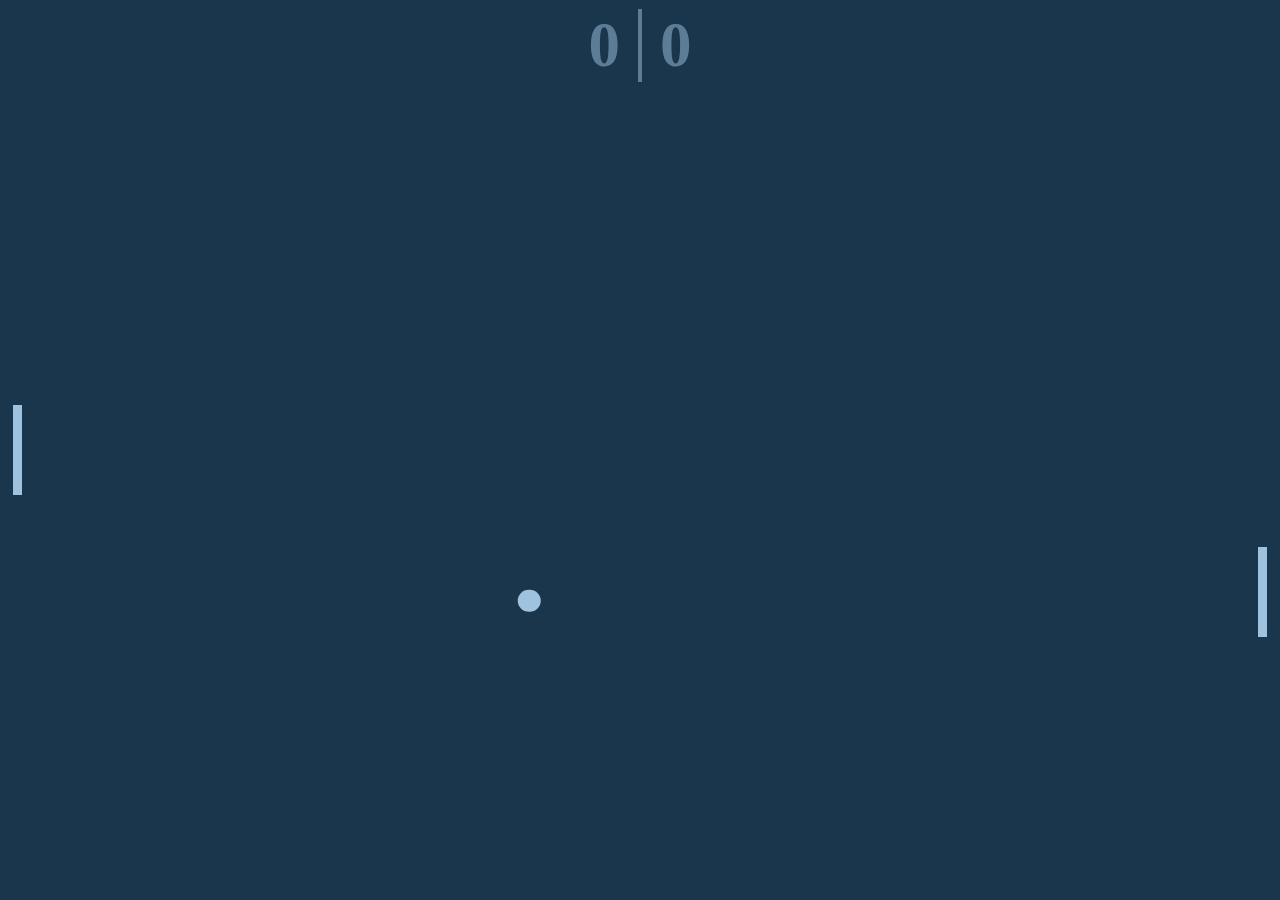
<file: Pong vs Multiplayer/index.html>
<!DOCTYPE html>
<html lang="en">

<head>
    <meta charset="UTF-8">
    <meta http-equiv="X-UA-Compatible" content="IE=edge">
    <meta name="viewport" content="width=device-width, initial-scale=1.0">
    <link rel="stylesheet" href="styles.css">
    <script src="script.js" type="module"></script>
    <title>PONG</title>
</head>

<body>
    <div class="score">
        <div id="player-score">0</div>
        <div id="computer-score">0</div>
    </div>
    <div class="ball" id="ball"></div>
    <div class="paddle left" id="player-paddle"></div>
    <div class="paddle right" id="computer-paddle"></div>
</body>

</html>
</file>
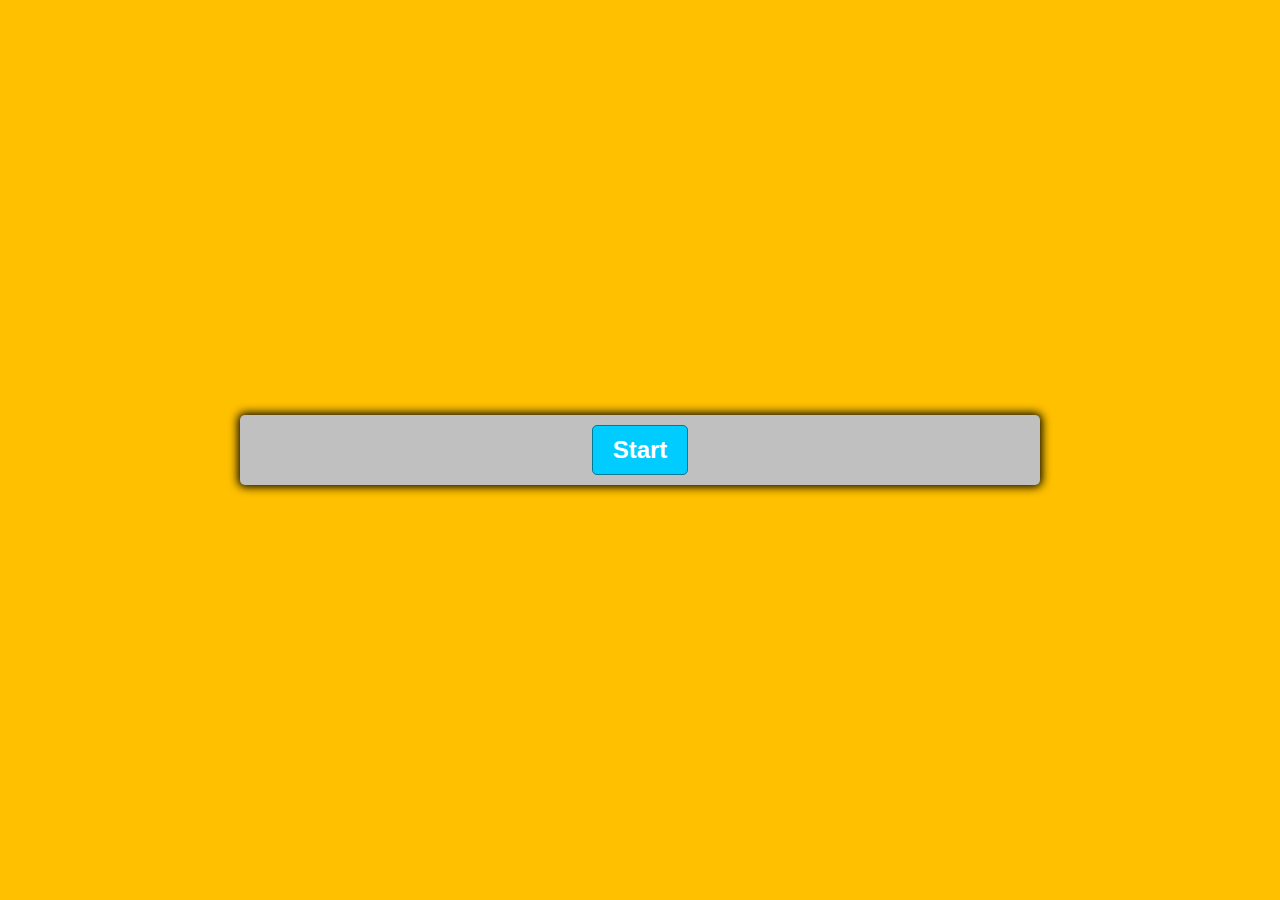
<file: Quiz App/index.html>
<!DOCTYPE html>
<html lang="en">

<head>
    <meta charset="UTF-8">
    <meta http-equiv="X-UA-Compatible" content="IE=edge">
    <meta name="viewport" content="width=device-width, initial-scale=1.0">
    <link href="style.css" rel="stylesheet">
    <script defer src="script.js"></script>
    <title>Quiz App</title>
</head>

<body>
    <!-- Container for the questions -->
    <div class="container">
        <!-- Question container selected in the Javascript -->
        <div id="question-container" class="hide">
            <!-- Questions-->
            <div id="question">Question</div>
            <!-- Answers selected in the Javascript -->
            <div id="answer-buttons" class="btn-grid">
                <button class="btn">Answer 1</button>
                <button class="btn">Answer 2</button>
                <button class="btn">Answer 3</button>
                <button class="btn">Answer 4</button>
            </div>
        </div>
        <!-- Controls for buttons -->
        <div class="controls">
            <button id="start-btn" class="start-btn btn">Start</button>
            <button id="next-btn" class="next-btn btn hide">Next</button>
        </div>
    </div>
</body>

</html>
</file>
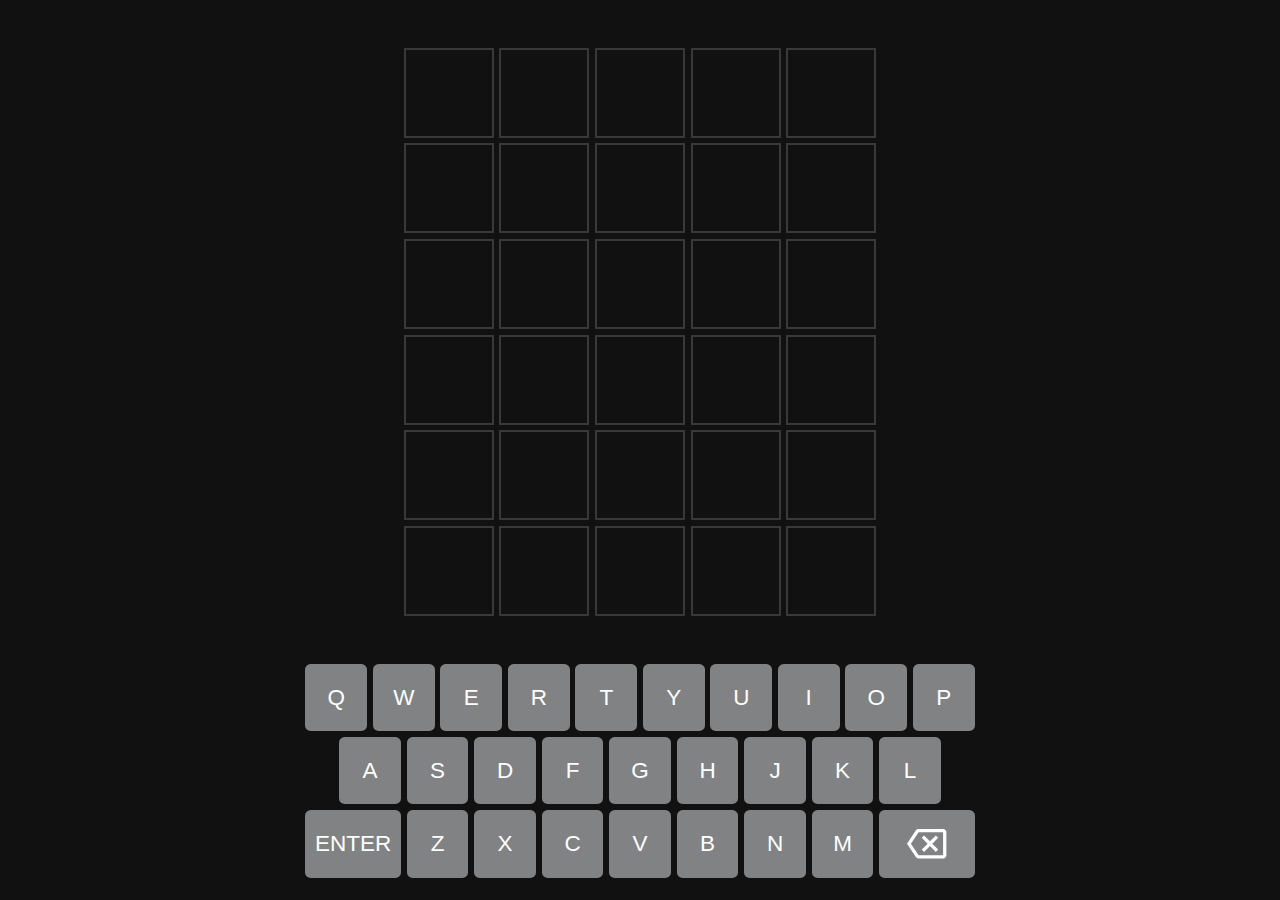
<file: Wordle/index.html>
<!DOCTYPE html>
<html lang="en">
<head>
  <meta charset="UTF-8">
  <meta http-equiv="X-UA-Compatible" content="IE=edge">
  <meta name="viewport" content="width=device-width, initial-scale=1.0">
  <link rel="stylesheet" href="styles.css">
  <script src="script.js" defer></script>
  <title>Wordle Clone</title>
</head>
<body>
  <div class="alert-container" data-alert-container></div>
  <div data-guess-grid class="guess-grid">
    <div class="tile"></div>
    <div class="tile"></div>
    <div class="tile"></div>
    <div class="tile"></div>
    <div class="tile"></div>
    <div class="tile"></div>
    <div class="tile"></div>
    <div class="tile"></div>
    <div class="tile"></div>
    <div class="tile"></div>
    <div class="tile"></div>
    <div class="tile"></div>
    <div class="tile"></div>
    <div class="tile"></div>
    <div class="tile"></div>
    <div class="tile"></div>
    <div class="tile"></div>
    <div class="tile"></div>
    <div class="tile"></div>
    <div class="tile"></div>
    <div class="tile"></div>
    <div class="tile"></div>
    <div class="tile"></div>
    <div class="tile"></div>
    <div class="tile"></div>
    <div class="tile"></div>
    <div class="tile"></div>
    <div class="tile"></div>
    <div class="tile"></div>
    <div class="tile"></div>
  </div>
  <div data-keyboard class="keyboard">
    <button class="key" data-key="Q">Q</button>
    <button class="key" data-key="W">W</button>
    <button class="key" data-key="E">E</button>
    <button class="key" data-key="R">R</button>
    <button class="key" data-key="T">T</button>
    <button class="key" data-key="Y">Y</button>
    <button class="key" data-key="U">U</button>
    <button class="key" data-key="I">I</button>
    <button class="key" data-key="O">O</button>
    <button class="key" data-key="P">P</button>
    <div class="space"></div>
    <button class="key" data-key="A">A</button>
    <button class="key" data-key="S">S</button>
    <button class="key" data-key="D">D</button>
    <button class="key" data-key="F">F</button>
    <button class="key" data-key="G">G</button>
    <button class="key" data-key="H">H</button>
    <button class="key" data-key="J">J</button>
    <button class="key" data-key="K">K</button>
    <button class="key" data-key="L">L</button>
    <div class="space"></div>
    <button data-enter class="key large">Enter</button>
    <button class="key" data-key="Z">Z</button>
    <button class="key" data-key="X">X</button>
    <button class="key" data-key="C">C</button>
    <button class="key" data-key="V">V</button>
    <button class="key" data-key="B">B</button>
    <button class="key" data-key="N">N</button>
    <button class="key" data-key="M">M</button>
    <button data-delete class="key large">
      <svg xmlns="http://www.w3.org/2000/svg" height="24" viewBox="0 0 24 24" width="24">
        <path fill="var(--color-tone-1)" d="M22 3H7c-.69 0-1.23.35-1.59.88L0 12l5.41 8.11c.36.53.9.89 1.59.89h15c1.1 0 2-.9 2-2V5c0-1.1-.9-2-2-2zm0 16H7.07L2.4 12l4.66-7H22v14zm-11.59-2L14 13.41 17.59 17 19 15.59 15.41 12 19 8.41 17.59 7 14 10.59 10.41 7 9 8.41 12.59 12 9 15.59z"></path>
      </svg>
    </button>
  </div>
</body>
</html>
</file>
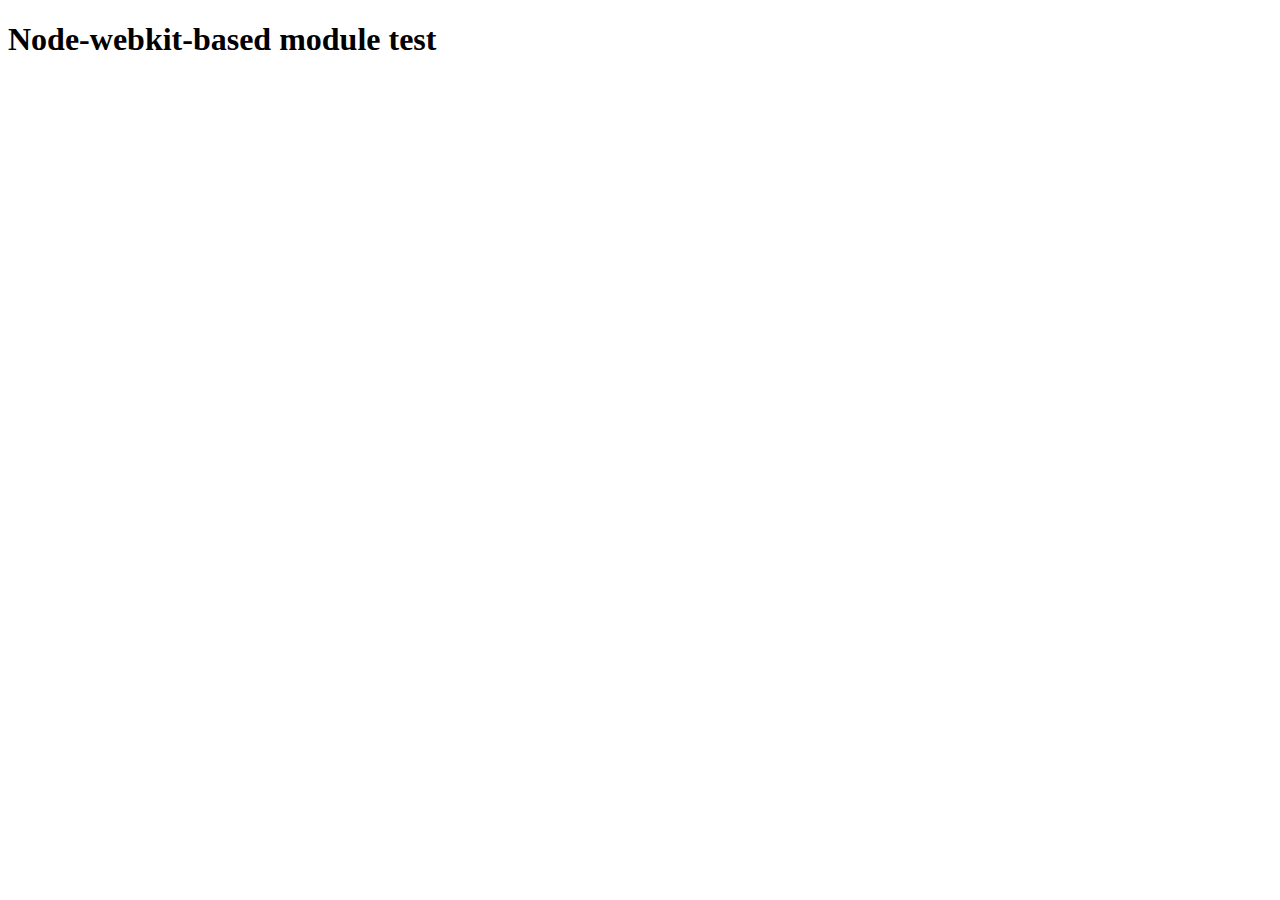
<file: Tic Tac Toe-Multiplayer/server/node_modules/@mapbox/node-pre-gyp/lib/util/nw-pre-gyp/index.html>
<!doctype html>
<html>
<head>
<meta charset="utf-8">
<title>Node-webkit-based module test</title>
<script>
function nwModuleTest(){
   var util = require('util');
   var moduleFolder = require('nw.gui').App.argv[0];
   try {
      require(moduleFolder);
   } catch(e) {
      if( process.platform !== 'win32' ){
         util.log('nw-pre-gyp error:');
         util.log(e.stack);
      }
      process.exit(1);
   }
   process.exit(0);
}
</script>
</head>
<body onload="nwModuleTest()">
<h1>Node-webkit-based module test</h1>
</body>
</html>
</file>
<file: Pong vs Multiplayer/styles.css>
*, *::after, *::before {
  box-sizing: border-box;
}

:root {
  --hue: 200;
  --saturation: 50%;
  --foreground-color: hsl(var(--hue), var(--saturation), 75%);
  --background-color: hsl(var(--hue), var(--saturation), 20%);
}

body {
  margin: 0;
  background-color: var(--background-color);
  overflow: hidden;
}

.paddle {
  --position: 50;

  position: absolute;
  background-color: var(--foreground-color);
  top: calc(var(--position) * 1vh);
  transform: translateY(-50%);
  width: 1vh;
  height: 10vh;
}

.paddle.left {
  left: 1vw;
}

.paddle.right {
  right: 1vw;
}

.ball {
  --x: 50;
  --y: 50;

  position: absolute;
  background-color: var(--foreground-color);
  left: calc(var(--x) * 1vw);
  top: calc(var(--y) * 1vh);
  border-radius: 50%;
  transform: translate(-50%, -50%);
  width: 2.5vh;
  height: 2.5vh;
}

.score {
  display: flex;
  justify-content: center;
  font-weight: bold;
  font-size: 7vh;
  color: var(--foreground-color);
}

.score > * {
  flex-grow: 1;
  flex-basis: 0;
  padding: 0 2vh;
  margin: 1vh 0;
  opacity: .5;
}

.score > :first-child {
  text-align: right;
  border-right: .5vh solid var(--foreground-color);
}
</file>
<file: Quiz App/style.css>
*,
*::before,
*::after {
    box-sizing: border-box;
}

 :root {
    --hue-neutral: 192;
    /* yellow */
    --hue-wrong: 192;
    /*yellow */
    --hue-correct: 192;
    /*yellow */
    --color-silver: #C0C0C0;
    /* added silver color variable */
}


/* Body Colour */

body {
    --hue: var(--hue-neutral);
    padding: 0;
    margin: 0;
    display: flex;
    width: 100vw;
    height: 100vh;
    justify-content: center;
    align-items: center;
    background-color: rgb(255, 192, 0);
    /*yellow */
}

body.correct {
    --hue: var(--hue-correct);
}

body.wrong {
    --hue: var(--hue-wrong);
}

.container {
    width: 800px;
    max-width: 80%;
    background-color: var(--color-silver);
    /*silver */
    border-radius: 5px;
    padding: 10px;
    box-shadow: 0 0 10px 2px;
}

.btn-grid {
    display: grid;
    grid-template-columns: repeat(2, auto);
    gap: 10px;
    margin: 20px 0;
}

.btn {
    --hue: var(--hue-neutral);
    border: 1px solid hsl(var(--hue), 100%, 30%);
    background-color: hsl(var(--hue), 100%, 50%);
    border-radius: 5px;
    padding: 5px 10px;
    color: white;
    outline: none;
}

.btn:hover {
    border-color: var(--color-silver);
    /*silver */
}

.btn.correct {
    --hue: var(--hue-correct);
    color: black;
}

.btn.wrong {
    --hue: var(--hue-wrong);
}

.start-btn,
.next-btn {
    font-size: 1.5rem;
    font-weight: bold;
    padding: 10px 20px;
}

.controls {
    display: flex;
    justify-content: center;
    align-items: center;
}

.hide {
    display: none;
}


/* Background Styles Only */

@import url('https://fonts.googleapis.com/css?family=Raleway');
html {
    width: 100%;
    height: 100%;
    display: flex;
    justify-content: center;
    align-items: center;
    background-color: var(--color-silver);
    /*silver */
}
</file>
<file: Wordle/styles.css>
*, *::after, *::before {
  box-sizing: border-box;
  font-family: Arial;
}

body {
  background-color: hsl(240, 3%, 7%);
  display: flex;
  flex-direction: column;
  min-height: 100vh;
  margin: 0;
  padding: 1em;
  font-size: clamp(.5rem, 2.5vmin, 1.5rem);
}

.keyboard {
  display: grid;
  grid-template-columns: repeat(20, minmax(auto, 1.25em));
  grid-auto-rows: 3em;
  gap: .25em;
  justify-content: center;
}

.key {
  font-size: inherit;
  grid-column: span 2;
  border: none;
  padding: 0;
  display: flex;
  justify-content: center;
  align-items: center;
  background-color: hsl(
    var(--hue, 200),
    var(--saturation, 1%),
    calc(var(--lightness-offset, 0%) + var(--lightness, 51%))
  );
  color: white;
  fill: white;
  text-transform: uppercase;
  border-radius: .25em;
  cursor: pointer;
  user-select: none;
}

.key.large {
  grid-column: span 3;
}

.key > svg {
  width: 1.75em;
  height: 1.75em;
}

.key:hover, .key:focus {
  --lightness-offset: 10%;
}

.key.wrong {
  --lightness: 23%;
}

.key.wrong-location {
  --hue: 49;
  --saturation: 51%;
  --lightness: 47%;
}

.key.correct {
  --hue: 115;
  --saturation: 29%;
  --lightness: 43%;
}

.guess-grid {
  display: grid;
  justify-content: center;
  align-content: center;
  flex-grow: 1;
  grid-template-columns: repeat(5, 4em);
  grid-template-rows: repeat(6, 4em);
  gap: .25em;
  margin-bottom: 1em;
}

.tile {
  font-size: 2em;
  color: white;
  border: .05em solid hsl(240, 2%, 23%);
  text-transform: uppercase;
  font-weight: bold;
  display: flex;
  justify-content: center;
  align-items: center;
  user-select: none;
  transition: transform 250ms linear;
}

.tile[data-state="active"] {
  border-color: hsl(200, 1%, 34%);
}

.tile[data-state="wrong"] {
  border: none;
  background-color: hsl(240, 2%, 23%);
}

.tile[data-state="wrong-location"] {
  border: none;
  background-color: hsl(49, 51%, 47%);
}

.tile[data-state="correct"] {
  border: none;
  background-color: hsl(115, 29%, 43%);
}

.tile.shake {
  animation: shake 250ms ease-in-out;
}

.tile.dance {
  animation: dance 500ms ease-in-out;
}

.tile.flip {
  transform: rotateX(90deg);
}

@keyframes shake {
  10% {
    transform: translateX(-5%);
  }

  30% {
    transform: translateX(5%);
  }

  50% {
    transform: translateX(-7.5%);
  }

  70% {
    transform: translateX(7.5%);
  }

  90% {
    transform: translateX(-5%);
  }

  100% {
    transform: translateX(0);
  }
}

@keyframes dance {
  20% {
    transform: translateY(-50%);
  }  

  40% {
    transform: translateY(5%);
  }  

  60% {
    transform: translateY(-25%);
  }  

  80% {
    transform: translateY(2.5%);
  }  

  90% {
    transform: translateY(-5%);
  }  

  100% {
    transform: translateY(0);
  }
}

.alert-container {
  position: fixed;
  top: 10vh;
  left: 50vw;
  transform: translateX(-50%);
  z-index: 1;
  display: flex;
  flex-direction: column;
  align-items: center;
}

.alert {
  pointer-events: none;
  background-color: hsl(204, 7%, 85%);
  padding: .75em;
  border-radius: .25em;
  opacity: 1;
  transition: opacity 500ms ease-in-out;
  margin-bottom: .5em;
}

.alert:last-child {
  margin-bottom: 0;
}

.alert.hide {
  opacity: 0;
}
</file>
